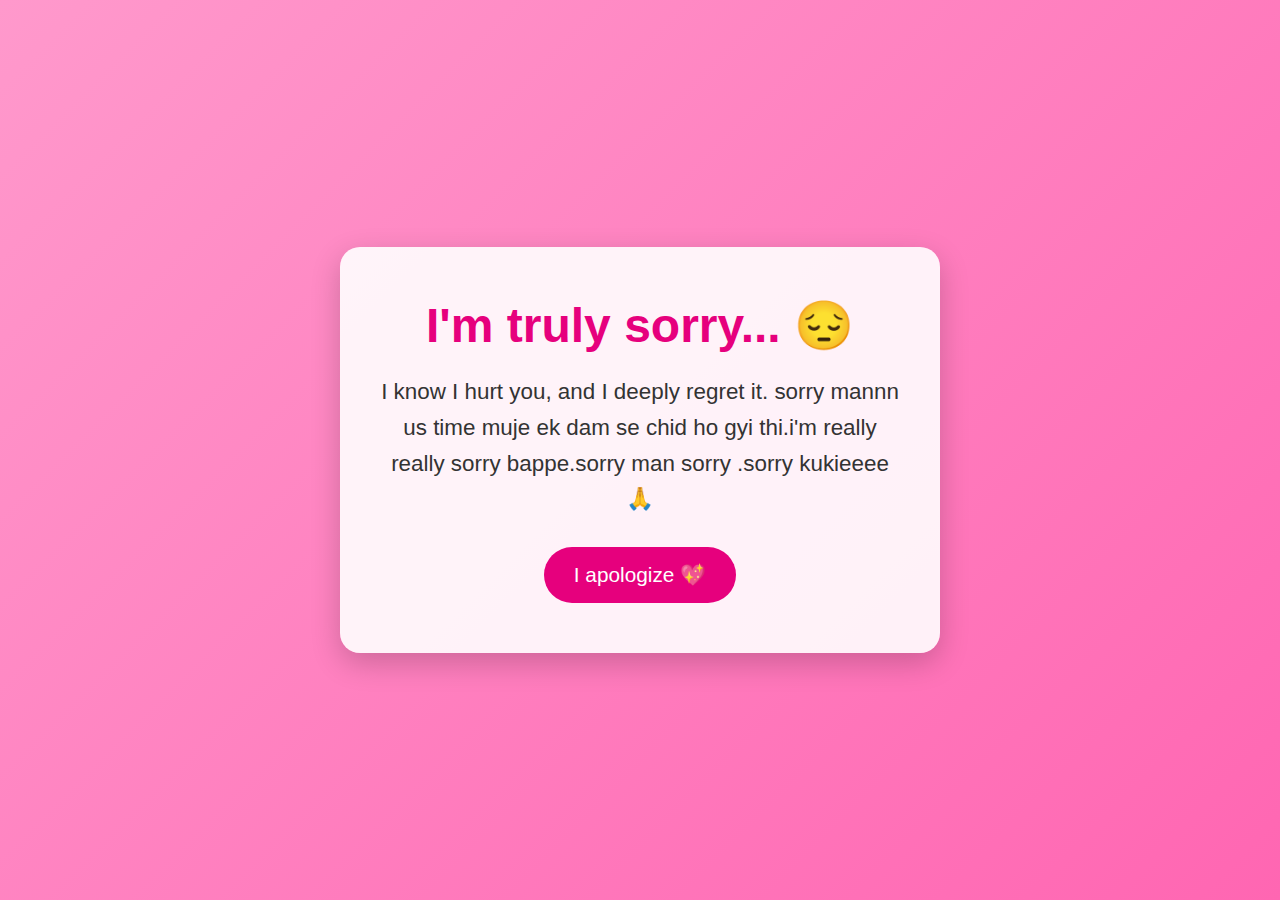
<file: index.html>
<!DOCTYPE html>
<html lang="en">
<head>
    <meta charset="UTF-8">
    <meta name="viewport" content="width=device-width, initial-scale=1.0">
    <title>I'm Sorry</title>
    <link rel="stylesheet" href="style.css">
</head>
<body>
    <div class="wrapper">
        <div class="sorry-box">
            <h1 class="apology-text">I'm truly sorry... 😔</h1>
            <p class="apology-message">I know I hurt you, and I deeply regret it. sorry mannn us time muje ek dam se chid ho gyi thi.i'm really really sorry bappe.sorry man sorry .sorry kukieeee 🙏</p>
            <button class="heart-btn" onclick="window.location.href='love-page.html'">I apologize 💖</button>
        </div>
    </div>
</body>
</html>
</file>
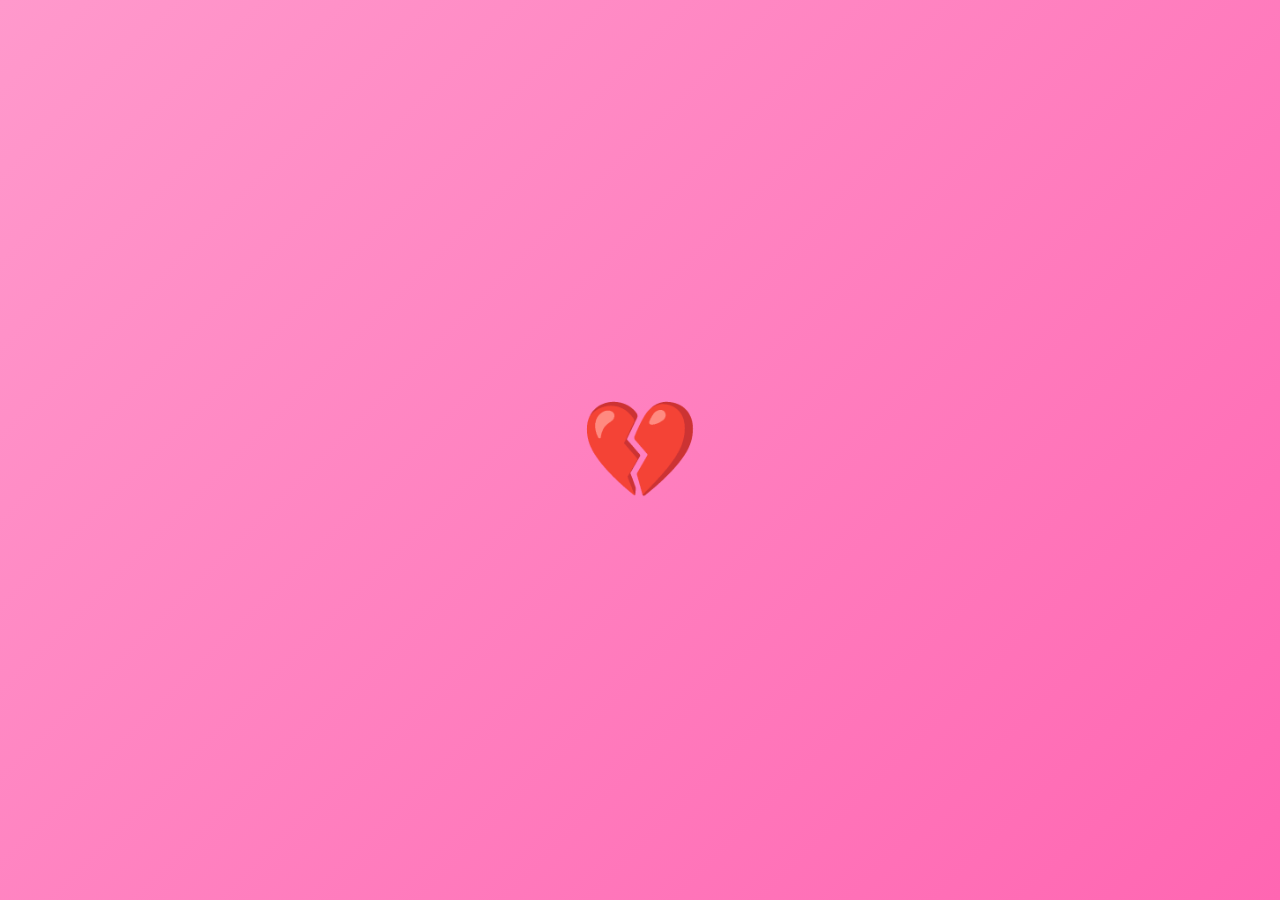
<file: love-page.html>
<!DOCTYPE html>
<html lang="en">
<head>
    <meta charset="UTF-8">
    <meta name="viewport" content="width=device-width, initial-scale=1.0">
    <title>I Love You</title>
    <link rel="stylesheet" href="love-style.css">
</head>
<body>
    <div class="heart-container">
        <div class="broken-heart">💔</div>
        <div class="repaired-heart" style="display: none;">❤️</div>
    </div>
    <div class="message-container" style="display: none;">
        <p class="love-message">I am so sorry mannnnn🥹! </p>
    </div>

    <script src="love-script.js"></script>
</body>
</html>
</file>
<file: style.css>
/* General resets and font settings */
* {
    margin: 0;
    padding: 0;
    box-sizing: border-box;
}

body {
    background: linear-gradient(135deg, #ff99cc, #ff66b2); /* Soft pink gradient background */
    font-family: 'Arial', sans-serif;
    display: flex;
    justify-content: center;
    align-items: center;
    height: 100vh;
    overflow: hidden;
    animation: fadeBackground 3s ease-in-out infinite alternate;
}

/* Wrapper to center content */
.wrapper {
    display: flex;
    justify-content: center;
    align-items: center;
    height: 100%;
    text-align: center;
}

/* Box for the apology content */
.sorry-box {
    background-color: rgba(255, 255, 255, 0.9);
    border-radius: 20px;
    padding: 50px 40px;
    box-shadow: 0 10px 30px rgba(0, 0, 0, 0.2);
    max-width: 600px;
    width: 100%;
    animation: popIn 2s ease-in-out;
}

/* Apology text with emotional styling */
.apology-text {
    font-size: 3em;
    color: #e6007d; /* Emotional pink */
    margin-bottom: 20px;
    font-weight: bold;
    animation: slideInFromTop 2s ease-out;
}

/* The main apology message */
.apology-message {
    font-size: 1.4em;
    color: #333;
    margin-bottom: 30px;
    line-height: 1.6;
    animation: textGlow 3s ease-in-out infinite alternate;
}

/* Heart button with animations */
.heart-btn {
    background: #e6007d;
    color: white;
    padding: 16px 30px;
    font-size: 1.3em;
    border-radius: 50px;
    border: none;
    cursor: pointer;
    transition: transform 0.3s ease, box-shadow 0.3s ease;
    display: inline-flex;
    align-items: center;
    animation: pulse 1.5s infinite ease-in-out;
}

.heart-btn:hover {
    transform: scale(1.1);
    box-shadow: 0 0 20px rgba(230, 0, 125, 0.7); /* Heart glow effect */
}

.heart-btn span {
    margin-left: 10px;
    font-size: 1.5em;
}

/* Background gradient animation */
@keyframes fadeBackground {
    0% {
        background: linear-gradient(135deg, #ff99cc, #ff66b2);
    }
    100% {
        background: linear-gradient(135deg, #ff66b2, #ff99cc);
    }
}

/* Text animation for sliding in from the top */
@keyframes slideInFromTop {
    0% {
        transform: translateY(-50%);
        opacity: 0;
    }
    100% {
        transform: translateY(0);
        opacity: 1;
    }
}

/* Text glowing effect for emotional impact */
@keyframes textGlow {
    0% {
        text-shadow: 0 0 10px #ff66b2, 0 0 20px #ff66b2, 0 0 30px #ff66b2;
    }
    100% {
        text-shadow: 0 0 20px #ff66b2, 0 0 40px #ff66b2, 0 0 60px #ff66b2;
    }
}

/* Animation for heart button pulsing effect */
@keyframes pulse {
    0% {
        transform: scale(1);
    }
    50% {
        transform: scale(1.05);
    }
    100% {
        transform: scale(1);
    }
}

/* Box pop-in effect */
@keyframes popIn {
    0% {
        transform: scale(0.8);
        opacity: 0;
    }
    100% {
        transform: scale(1);
        opacity: 1;
    }
}
</file>
<file: love-style.css>
/* General resets and font settings */
* {
    margin: 0;
    padding: 0;
    box-sizing: border-box;
}

body {
    background: linear-gradient(135deg, #ff99cc, #ff66b2); /* Soft pink gradient background */
    font-family: 'Arial', sans-serif;
    display: flex;
    justify-content: center;
    align-items: center;
    height: 100vh;
    overflow: hidden;
    animation: fadeBackground 3s ease-in-out infinite alternate;
}

/* Heart container */
.heart-container {
    display: flex;
    justify-content: center;
    align-items: center;
    font-size: 6em;
}

/* Broken heart style */
.broken-heart {
    animation: shakeBrokenHeart 1s ease-in-out infinite;
}

/* Repaired heart */
.repaired-heart {
    display: none;
    transition: opacity 1s ease-in-out;
}

/* Love message */
.message-container {
    margin-top: 30px;
    font-size: 2em;
    text-align: center;
    color: #ff66b2;
}

/* Background gradient animation */
@keyframes fadeBackground {
    0% {
        background: linear-gradient(135deg, #ff99cc, #ff66b2);
    }
    100% {
        background: linear-gradient(135deg, #ff66b2, #ff99cc);
    }
}

/* Animation for broken heart shaking */
@keyframes shakeBrokenHeart {
    0% {
        transform: rotate(0deg);
    }
    25% {
        transform: rotate(-15deg);
    }
    50% {
        transform: rotate(15deg);
    }
    75% {
        transform: rotate(-15deg);
    }
    100% {
        transform: rotate(0deg);
    }
}
</file>
